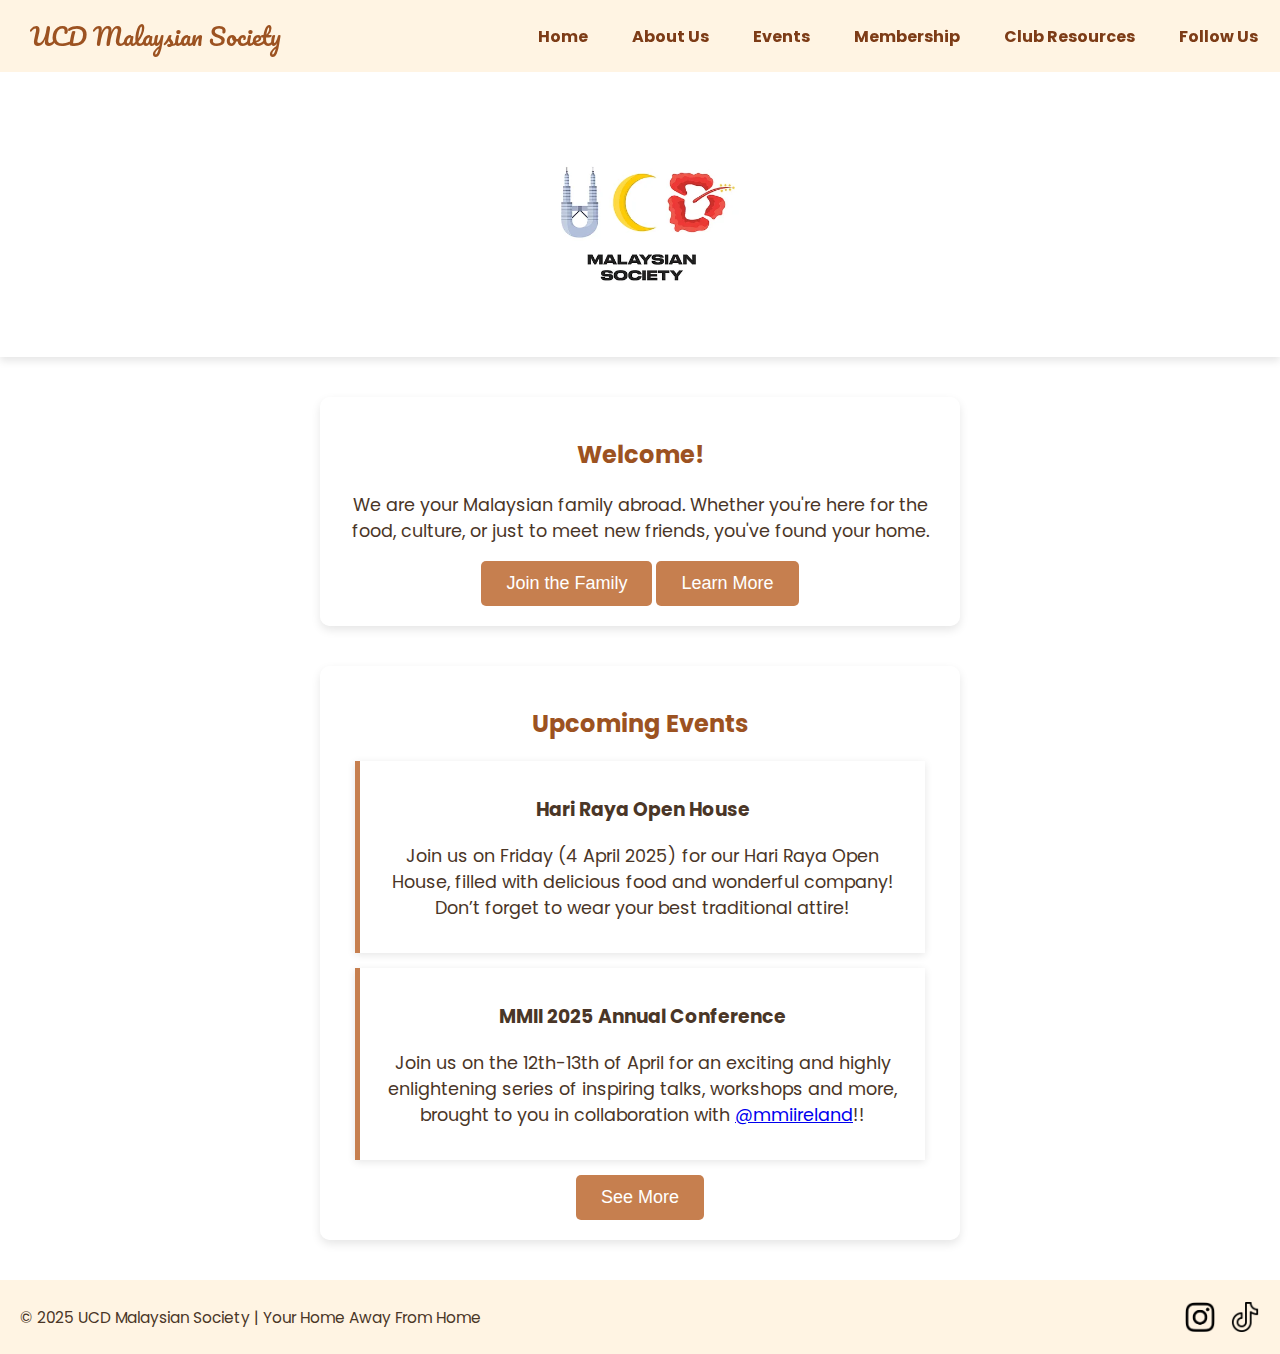
<file: index.html>
<!DOCTYPE html>
<html lang="en">
<head>
    <meta charset="UTF-8">
    <meta name="viewport" content="width=device-width, initial-scale=1.0">
    <title>UCD Malaysian Society - Your Home Away From Home</title>
    <link rel="stylesheet" href="css/styles.css">
</head>
<body>
    <header>
        <img src="static/ucdmslogo.webp" alt="UCD Logo" width="220" height="220">
    </header>

    <nav>
        <div class="logo">UCD Malaysian Society</div>
        <input type="checkbox" id="menu-toggle" class="menu-checkbox">
        <label for="menu-toggle" class="menu-icon">☰</label>      
        <ul class="nav-links">
          <li><a href="index.html">Home</a></li>
          <li><a href="templates/about.html">About Us</a></li>
          <li><a href="templates/events.html">Events</a></li>
          <li><a href="templates/membership.html">Membership</a></li>
          <li><a href="templates/resources.html">Club Resources</a></li>
          <li><a href="templates/contact.html">Follow Us</a></li>
        </ul>
      </nav>
  
    <section class="content">
        <h2>Welcome!</h2>
        <p>We are your Malaysian family abroad. Whether you're here for the food, culture, or just to meet new friends, you've found your home.</p>
        <a href="templates/membership.html"><button class="join-button">Join the Family</button></a>
        <a href="templates/about.html"><button class="join-button">Learn More</button></a>
    </section>

    <section class="events">
        <h2>Upcoming Events</h2>
        <div class="event-card">
            <h3>Hari Raya Open House</h3>
            <p>Join us on Friday (4 April 2025) for our Hari Raya Open House, filled with delicious food and wonderful company! Don’t forget to wear your best traditional attire!</p>
        </div>
        <div class="event-card">
            <h3>MMII 2025 Annual Conference</h3>
            <p>Join us on the 12th-13th of April for an exciting and highly enlightening series of inspiring talks, workshops and more, brought to you in collaboration with <a href="https://www.instagram.com/mmiireland/" target="_blank">@mmiireland</a>!!</p>
        </div>
        <a href="templates/events.html"><button class="join-button">See More</button></a>
    </section>

    <footer>
        <p>&copy; 2025 UCD Malaysian Society | Your Home Away From Home</p>
        <div class="social-icons">
            <a href="https://www.instagram.com/ucdmsoc/" target="_blank" class="icon instagram"></a>
            <a href="https://www.tiktok.com/@ucdmsoc?is_from_webapp=1&sender_device=pc" target="_blank" class="icon tiktok"></a>
        </div>
    </footer>
</body>
</html>
</file>
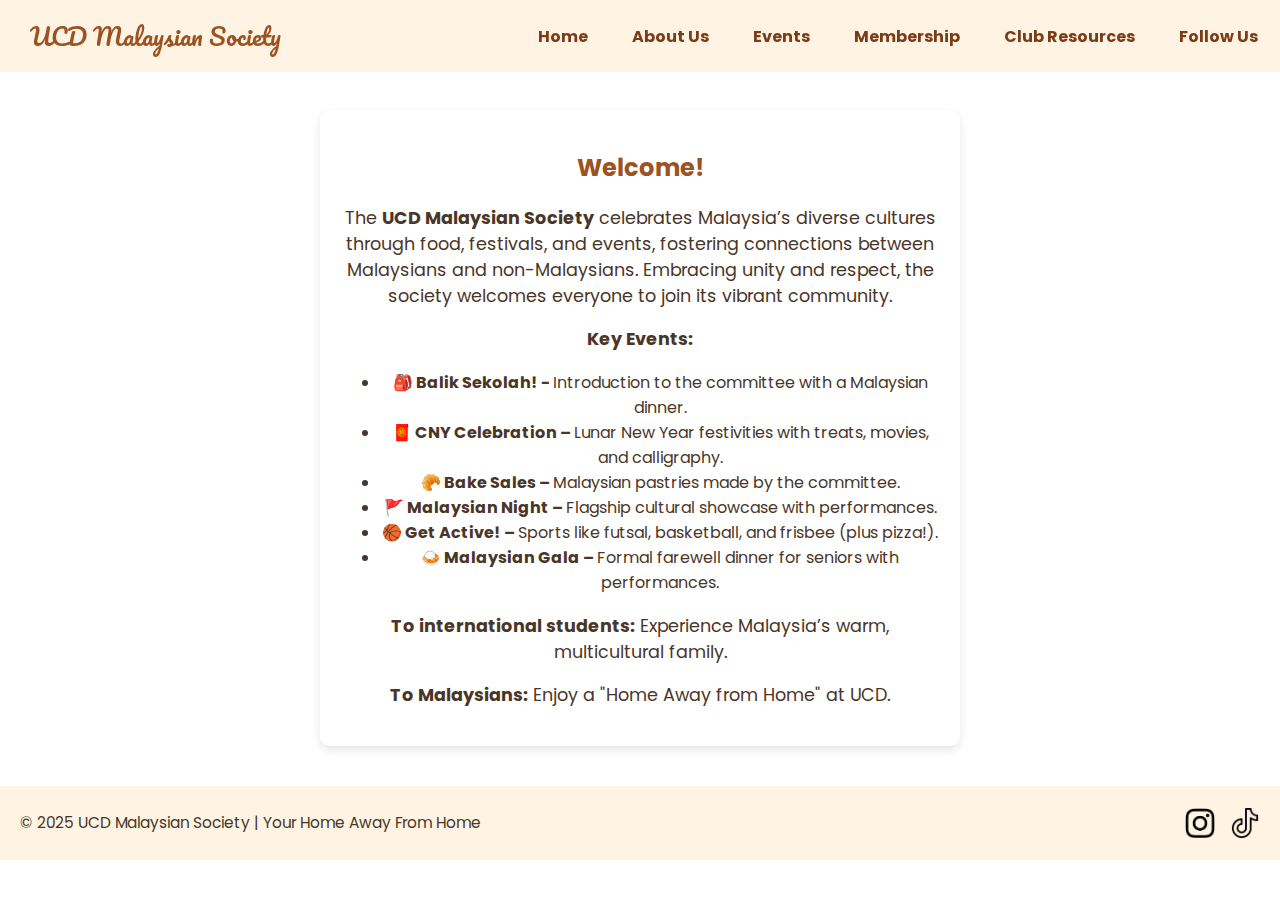
<file: templates/about.html>
<!DOCTYPE html>
<html lang="en">
<head>
    <meta charset="UTF-8">
    <meta name="viewport" content="width=device-width, initial-scale=1.0">
    <title>UCD Malaysian Society Information</title>
    <link rel="stylesheet" href="../css/styles.css">
</head>
<body>
    <nav>
        <div class="logo">UCD Malaysian Society</div>
        <input type="checkbox" id="menu-toggle" class="menu-checkbox">
        <label for="menu-toggle" class="menu-icon">☰</label>      
        <ul class="nav-links">
          <li><a href="../index.html">Home</a></li>
          <li><a href="about.html">About Us</a></li>
          <li><a href="events.html">Events</a></li>
          <li><a href="membership.html">Membership</a></li>
          <li><a href="resources.html">Club Resources</a></li>
          <li><a href="contact.html">Follow Us</a></li>
        </ul>
    </nav>
  

    <section class="content">
        <h2>Welcome!</h2>
        <p>The <b>UCD Malaysian Society</b> celebrates Malaysia’s diverse cultures through food, festivals, and events, fostering connections between Malaysians and non-Malaysians. Embracing unity and respect, the society welcomes everyone to join its vibrant community.</p>
        <p><b>Key Events:</b></p>
        <ul class="about-list">
            <li><b>🎒 Balik Sekolah! - </b>Introduction to the committee with a Malaysian dinner.</li>
            <li><b>🧧 CNY Celebration – </b>Lunar New Year festivities with treats, movies, and calligraphy.</li>
            <li><b>🥐 Bake Sales – </b>Malaysian pastries made by the committee.</li>
            <li><b>🚩 Malaysian Night – </b>Flagship cultural showcase with performances.</li>
            <li><b>🏀 Get Active! – </b>Sports like futsal, basketball, and frisbee (plus pizza!).</li>
            <li><b>🍛 Malaysian Gala – </b>Formal farewell dinner for seniors with performances.</li>
        </ul>
        <p><b>To international students:</b> Experience Malaysia’s warm, multicultural family.</p>
        <p><b>To Malaysians:</b> Enjoy a "Home Away from Home" at UCD.</p>          
    </section>

    <footer>
        <p>&copy; 2025 UCD Malaysian Society | Your Home Away From Home</p>
        <div class="social-icons">
            <a href="https://www.instagram.com/ucdmsoc/" target="_blank" class="icon instagram"></a>
            <a href="https://www.tiktok.com/@ucdmsoc?is_from_webapp=1&sender_device=pc" target="_blank" class="icon tiktok"></a>
        </div>
    </footer>
</body>
</html>
</file>
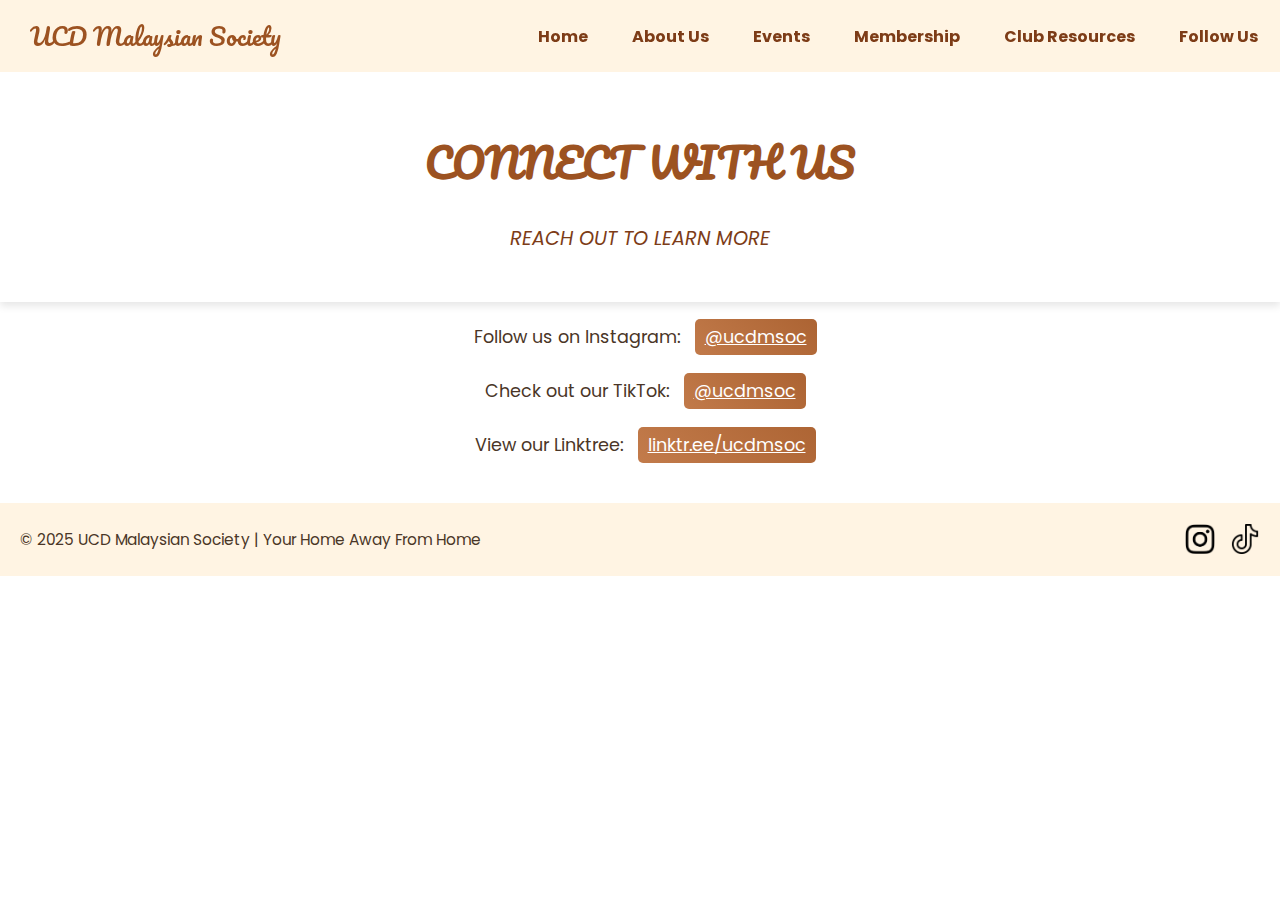
<file: templates/contact.html>
<!DOCTYPE html>
<html lang="en">
<head>
    <meta charset="UTF-8">
    <meta name="viewport" content="width=device-width, initial-scale=1.0">
    <title>UCD Malaysian Society Information</title>
    <link rel="stylesheet" href="../css/styles.css">
</head>
<body>

    <header>
        <h1>Connect With Us</h1>
        <p class="slogan">Reach out to learn more</p>
    </header>

    <nav>
        <div class="logo">UCD Malaysian Society</div>
        <input type="checkbox" id="menu-toggle" class="menu-checkbox">
        <label for="menu-toggle" class="menu-icon">☰</label>      
        <ul class="nav-links">
          <li><a href="../index.html">Home</a></li>
          <li><a href="about.html">About Us</a></li>
          <li><a href="events.html">Events</a></li>
          <li><a href="membership.html">Membership</a></li>
          <li><a href="resources.html">Club Resources</a></li>
          <li><a href="contact.html">Follow Us</a></li>
        </ul>
    </nav>
  

    <div class="contact-links">
        <p>Follow us on Instagram: 
            <a href="https://www.instagram.com/ucdmsoc/" target="_blank" class="hover-img insta" style="--trail-distance: 130px;">
                @ucdmsoc
            </a>
        </p>

        <p>Check out our TikTok: 
            <a href="https://www.tiktok.com/@ucdmsoc?is_from_webapp=1&sender_device=pc" target="_blank" class="hover-img tiktoks" style="--trail-distance: 130px;">
                @ucdmsoc
            </a>
        </p>

        <p>View our Linktree: 
            <a href="https://linktr.ee/ucdmsoc" target="_blank" class="hover-img linktree" style="--trail-distance: 190px;">
                linktr.ee/ucdmsoc
            </a>
        </p>
    </div>

    <footer>
        <p>&copy; 2025 UCD Malaysian Society | Your Home Away From Home</p>
        <div class="social-icons">
            <a href="https://www.instagram.com/ucdmsoc/" target="_blank" class="icon instagram"></a>
            <a href="https://www.tiktok.com/@ucdmsoc?is_from_webapp=1&sender_device=pc" target="_blank" class="icon tiktok"></a>
        </div>
    </footer>
</body>
</html>
</file>
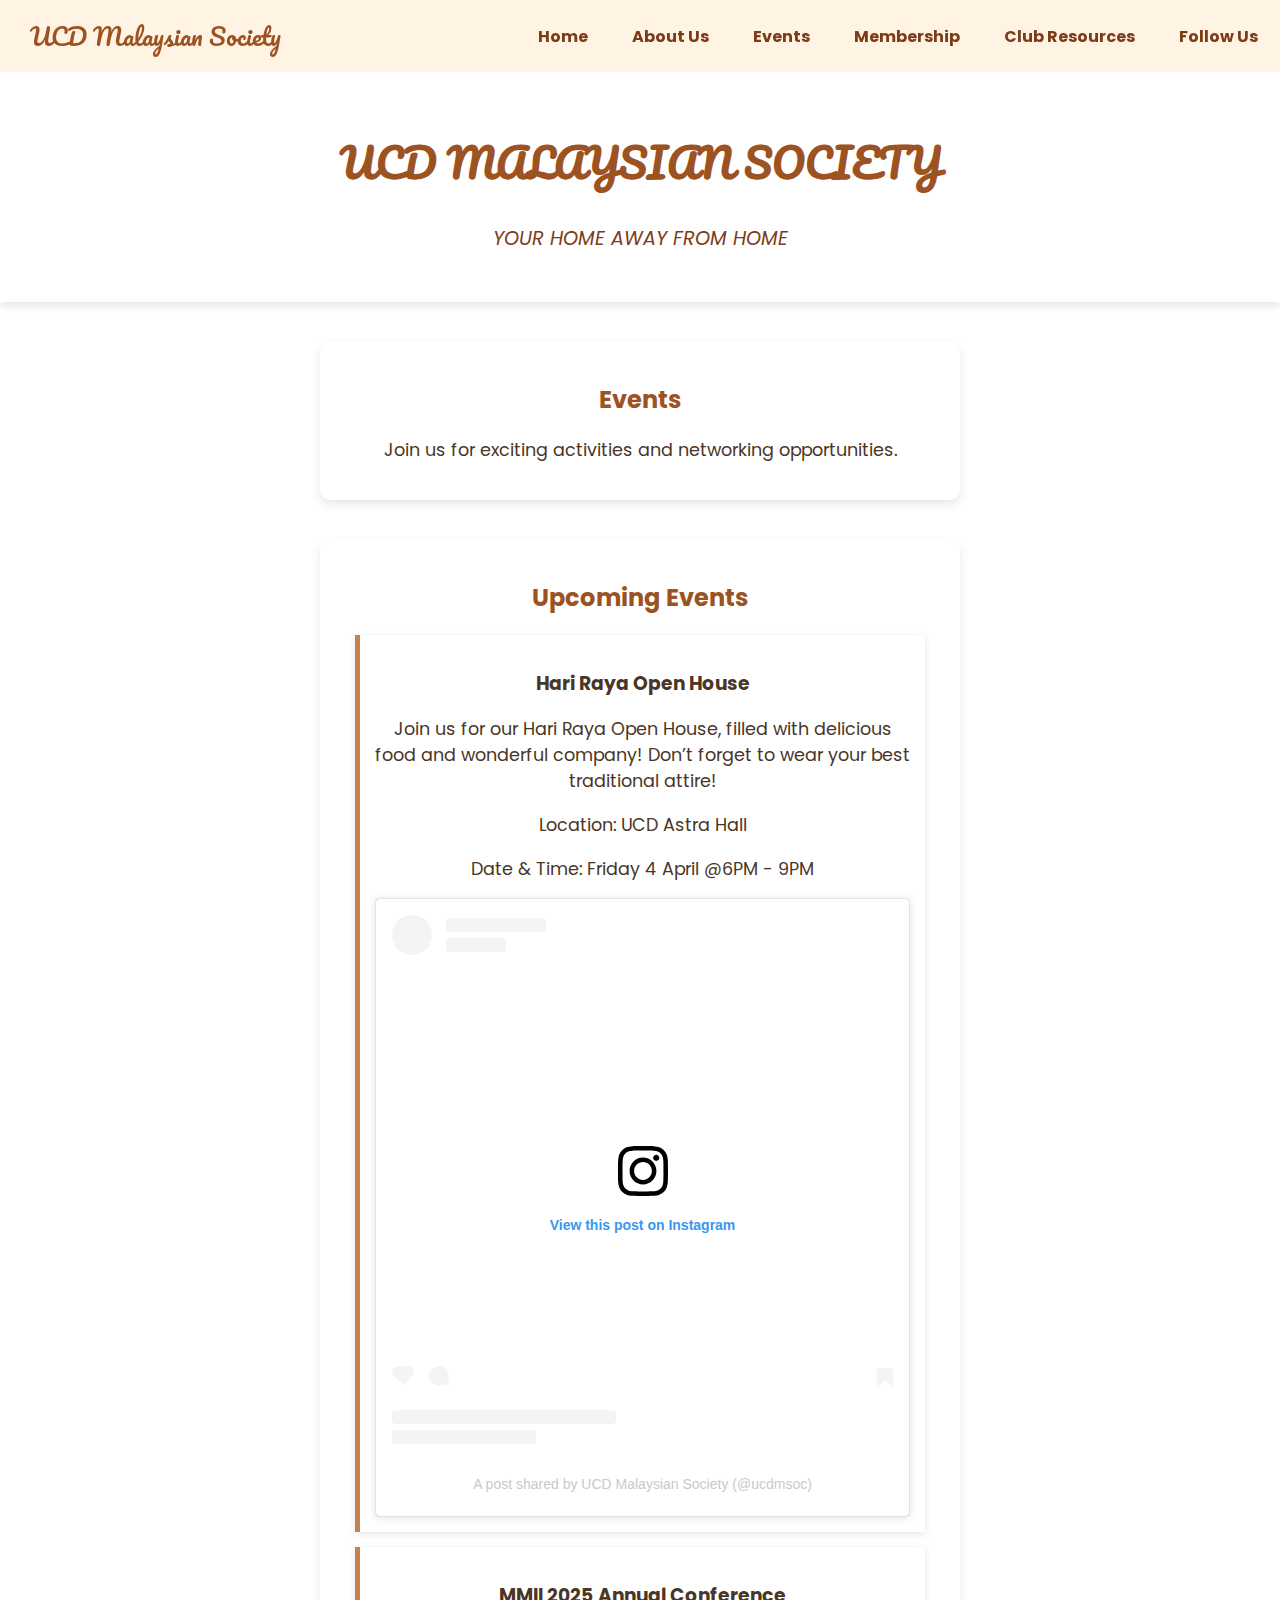
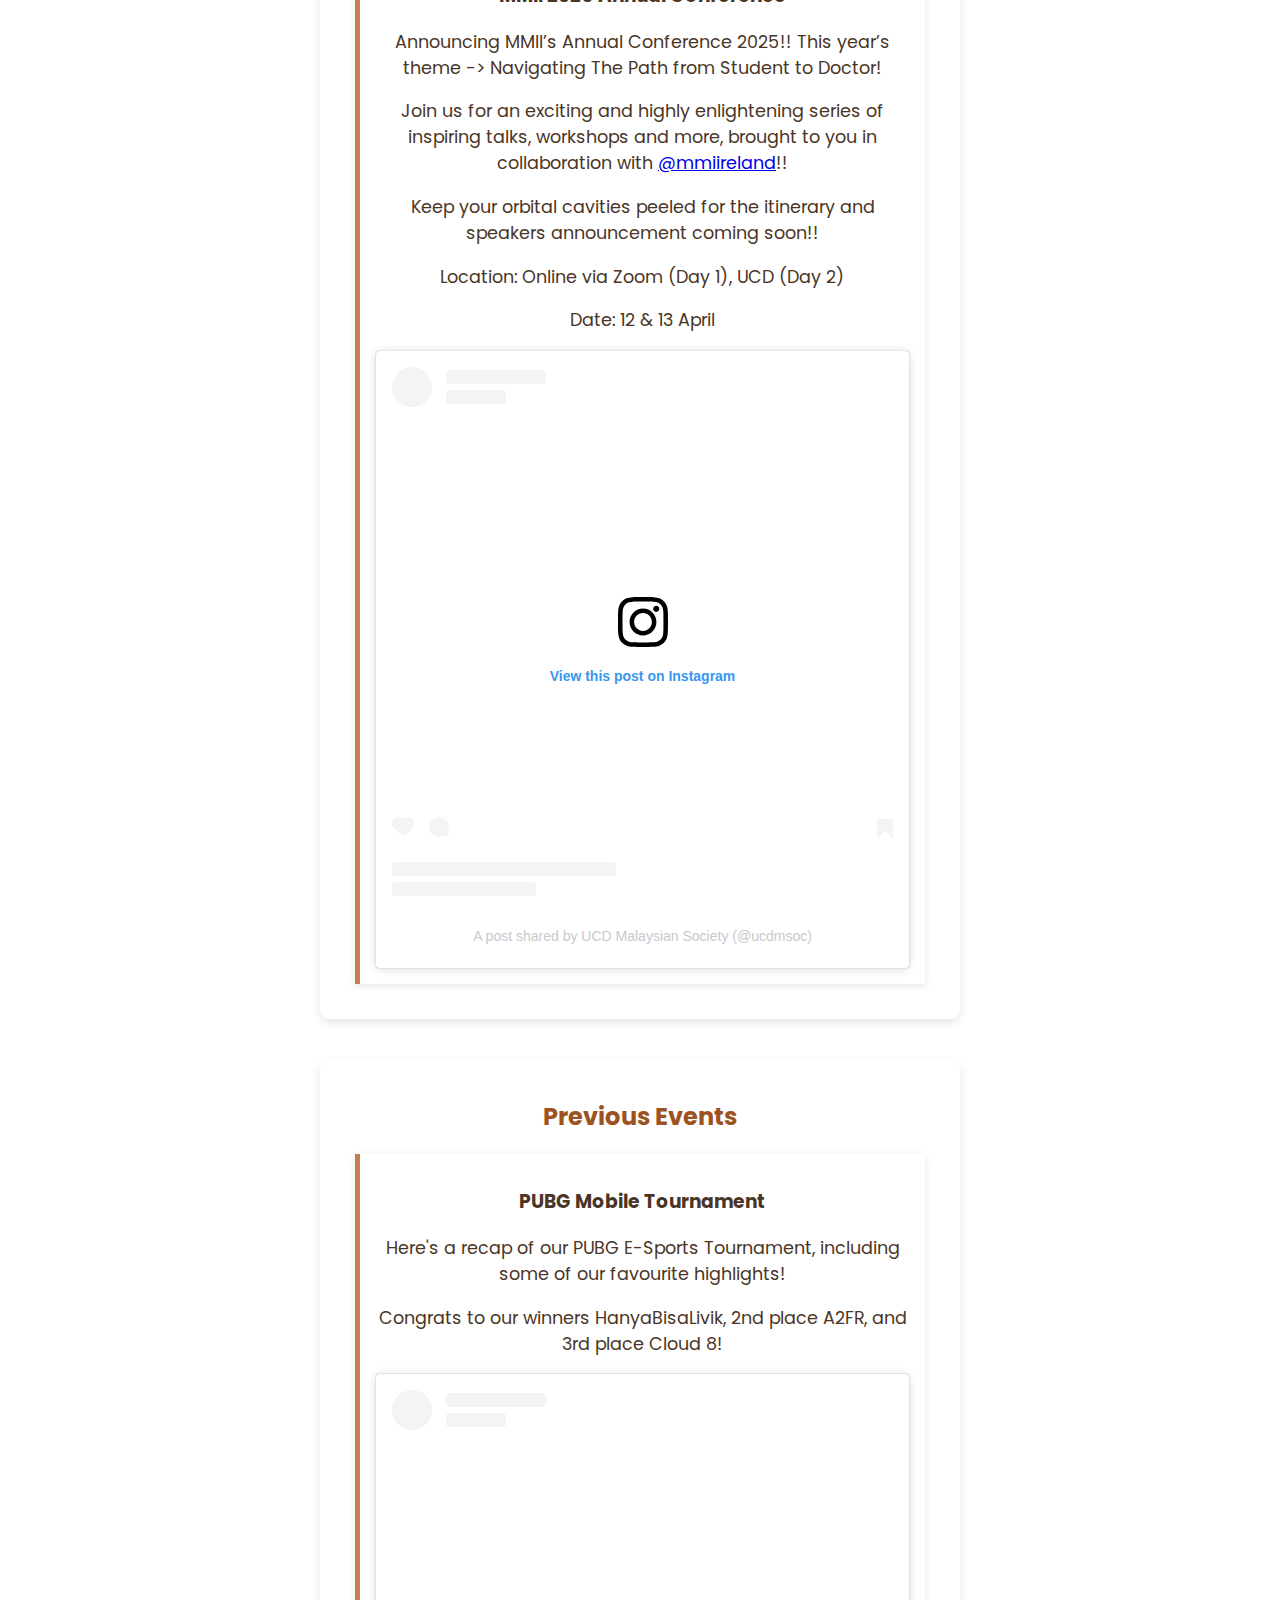
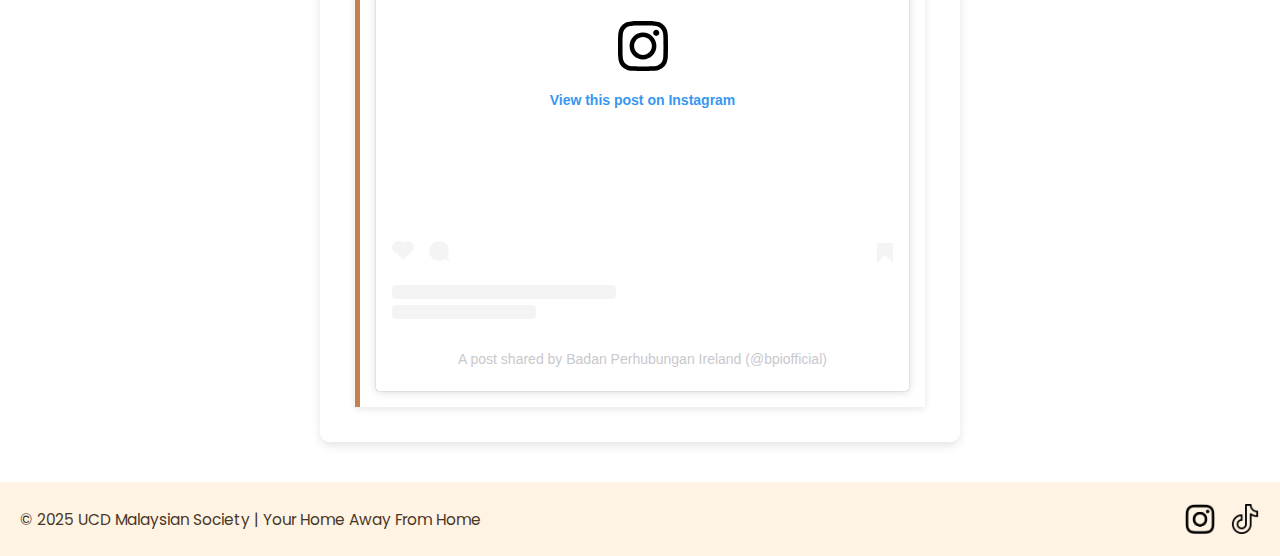
<file: templates/events.html>
<!DOCTYPE html>
<html lang="en">
<head>
    <meta charset="UTF-8">
    <meta name="viewport" content="width=device-width, initial-scale=1.0">
    <title>UCD Malaysian Society Events</title>
    <link rel="stylesheet" href="../css/styles.css">
</head>
<body>
    <header>
        <h1>UCD Malaysian Society</h1>
        <p class="slogan">Your Home Away From Home</p>
    </header>

    <nav>
        <div class="logo">UCD Malaysian Society</div>
        <input type="checkbox" id="menu-toggle" class="menu-checkbox">
        <label for="menu-toggle" class="menu-icon">☰</label>      
        <ul class="nav-links">
          <li><a href="../index.html">Home</a></li>
          <li><a href="about.html">About Us</a></li>
          <li><a href="events.html">Events</a></li>
          <li><a href="membership.html">Membership</a></li>
          <li><a href="resources.html">Club Resources</a></li>
          <li><a href="contact.html">Follow Us</a></li>
        </ul>
    </nav>
  

    <section class="content">
        <h2>Events</h2>
        <p>Join us for exciting activities and networking opportunities.</p>
    </section>

    <section class="events">
        <h2>Upcoming Events</h2>
        <div class="event-card">
            <h3>Hari Raya Open House</h3>
            <p>Join us for our Hari Raya Open House, filled with delicious food and wonderful company! Don’t forget to wear your best traditional attire!</p>
            <p>Location: UCD Astra Hall</p>
            <p>Date & Time: Friday 4 April @6PM - 9PM</p>
            <blockquote class="instagram-media" data-instgrm-permalink="https://www.instagram.com/p/DHv71ATtiIB/?utm_source=ig_embed&amp;utm_campaign=loading" data-instgrm-version="14" style=" background:#FFF; border:0; border-radius:3px; box-shadow:0 0 1px 0 rgba(0,0,0,0.5),0 1px 10px 0 rgba(0,0,0,0.15); margin: 1px; max-width:540px; min-width:326px; padding:0; width:99.375%; width:-webkit-calc(100% - 2px); width:calc(100% - 2px);"><div style="padding:16px;"> <a href="https://www.instagram.com/p/DHv71ATtiIB/?utm_source=ig_embed&amp;utm_campaign=loading" style=" background:#FFFFFF; line-height:0; padding:0 0; text-align:center; text-decoration:none; width:100%;" target="_blank"> <div style=" display: flex; flex-direction: row; align-items: center;"> <div style="background-color: #F4F4F4; border-radius: 50%; flex-grow: 0; height: 40px; margin-right: 14px; width: 40px;"></div> <div style="display: flex; flex-direction: column; flex-grow: 1; justify-content: center;"> <div style=" background-color: #F4F4F4; border-radius: 4px; flex-grow: 0; height: 14px; margin-bottom: 6px; width: 100px;"></div> <div style=" background-color: #F4F4F4; border-radius: 4px; flex-grow: 0; height: 14px; width: 60px;"></div></div></div><div style="padding: 19% 0;"></div> <div style="display:block; height:50px; margin:0 auto 12px; width:50px;"><svg width="50px" height="50px" viewBox="0 0 60 60" version="1.1" xmlns="https://www.w3.org/2000/svg" xmlns:xlink="https://www.w3.org/1999/xlink"><g stroke="none" stroke-width="1" fill="none" fill-rule="evenodd"><g transform="translate(-511.000000, -20.000000)" fill="#000000"><g><path d="M556.869,30.41 C554.814,30.41 553.148,32.076 553.148,34.131 C553.148,36.186 554.814,37.852 556.869,37.852 C558.924,37.852 560.59,36.186 560.59,34.131 C560.59,32.076 558.924,30.41 556.869,30.41 M541,60.657 C535.114,60.657 530.342,55.887 530.342,50 C530.342,44.114 535.114,39.342 541,39.342 C546.887,39.342 551.658,44.114 551.658,50 C551.658,55.887 546.887,60.657 541,60.657 M541,33.886 C532.1,33.886 524.886,41.1 524.886,50 C524.886,58.899 532.1,66.113 541,66.113 C549.9,66.113 557.115,58.899 557.115,50 C557.115,41.1 549.9,33.886 541,33.886 M565.378,62.101 C565.244,65.022 564.756,66.606 564.346,67.663 C563.803,69.06 563.154,70.057 562.106,71.106 C561.058,72.155 560.06,72.803 558.662,73.347 C557.607,73.757 556.021,74.244 553.102,74.378 C549.944,74.521 548.997,74.552 541,74.552 C533.003,74.552 532.056,74.521 528.898,74.378 C525.979,74.244 524.393,73.757 523.338,73.347 C521.94,72.803 520.942,72.155 519.894,71.106 C518.846,70.057 518.197,69.06 517.654,67.663 C517.244,66.606 516.755,65.022 516.623,62.101 C516.479,58.943 516.448,57.996 516.448,50 C516.448,42.003 516.479,41.056 516.623,37.899 C516.755,34.978 517.244,33.391 517.654,32.338 C518.197,30.938 518.846,29.942 519.894,28.894 C520.942,27.846 521.94,27.196 523.338,26.654 C524.393,26.244 525.979,25.756 528.898,25.623 C532.057,25.479 533.004,25.448 541,25.448 C548.997,25.448 549.943,25.479 553.102,25.623 C556.021,25.756 557.607,26.244 558.662,26.654 C560.06,27.196 561.058,27.846 562.106,28.894 C563.154,29.942 563.803,30.938 564.346,32.338 C564.756,33.391 565.244,34.978 565.378,37.899 C565.522,41.056 565.552,42.003 565.552,50 C565.552,57.996 565.522,58.943 565.378,62.101 M570.82,37.631 C570.674,34.438 570.167,32.258 569.425,30.349 C568.659,28.377 567.633,26.702 565.965,25.035 C564.297,23.368 562.623,22.342 560.652,21.575 C558.743,20.834 556.562,20.326 553.369,20.18 C550.169,20.033 549.148,20 541,20 C532.853,20 531.831,20.033 528.631,20.18 C525.438,20.326 523.257,20.834 521.349,21.575 C519.376,22.342 517.703,23.368 516.035,25.035 C514.368,26.702 513.342,28.377 512.574,30.349 C511.834,32.258 511.326,34.438 511.181,37.631 C511.035,40.831 511,41.851 511,50 C511,58.147 511.035,59.17 511.181,62.369 C511.326,65.562 511.834,67.743 512.574,69.651 C513.342,71.625 514.368,73.296 516.035,74.965 C517.703,76.634 519.376,77.658 521.349,78.425 C523.257,79.167 525.438,79.673 528.631,79.82 C531.831,79.965 532.853,80.001 541,80.001 C549.148,80.001 550.169,79.965 553.369,79.82 C556.562,79.673 558.743,79.167 560.652,78.425 C562.623,77.658 564.297,76.634 565.965,74.965 C567.633,73.296 568.659,71.625 569.425,69.651 C570.167,67.743 570.674,65.562 570.82,62.369 C570.966,59.17 571,58.147 571,50 C571,41.851 570.966,40.831 570.82,37.631"></path></g></g></g></svg></div><div style="padding-top: 8px;"> <div style=" color:#3897f0; font-family:Arial,sans-serif; font-size:14px; font-style:normal; font-weight:550; line-height:18px;">View this post on Instagram</div></div><div style="padding: 12.5% 0;"></div> <div style="display: flex; flex-direction: row; margin-bottom: 14px; align-items: center;"><div> <div style="background-color: #F4F4F4; border-radius: 50%; height: 12.5px; width: 12.5px; transform: translateX(0px) translateY(7px);"></div> <div style="background-color: #F4F4F4; height: 12.5px; transform: rotate(-45deg) translateX(3px) translateY(1px); width: 12.5px; flex-grow: 0; margin-right: 14px; margin-left: 2px;"></div> <div style="background-color: #F4F4F4; border-radius: 50%; height: 12.5px; width: 12.5px; transform: translateX(9px) translateY(-18px);"></div></div><div style="margin-left: 8px;"> <div style=" background-color: #F4F4F4; border-radius: 50%; flex-grow: 0; height: 20px; width: 20px;"></div> <div style=" width: 0; height: 0; border-top: 2px solid transparent; border-left: 6px solid #f4f4f4; border-bottom: 2px solid transparent; transform: translateX(16px) translateY(-4px) rotate(30deg)"></div></div><div style="margin-left: auto;"> <div style=" width: 0px; border-top: 8px solid #F4F4F4; border-right: 8px solid transparent; transform: translateY(16px);"></div> <div style=" background-color: #F4F4F4; flex-grow: 0; height: 12px; width: 16px; transform: translateY(-4px);"></div> <div style=" width: 0; height: 0; border-top: 8px solid #F4F4F4; border-left: 8px solid transparent; transform: translateY(-4px) translateX(8px);"></div></div></div> <div style="display: flex; flex-direction: column; flex-grow: 1; justify-content: center; margin-bottom: 24px;"> <div style=" background-color: #F4F4F4; border-radius: 4px; flex-grow: 0; height: 14px; margin-bottom: 6px; width: 224px;"></div> <div style=" background-color: #F4F4F4; border-radius: 4px; flex-grow: 0; height: 14px; width: 144px;"></div></div></a><p style=" color:#c9c8cd; font-family:Arial,sans-serif; font-size:14px; line-height:17px; margin-bottom:0; margin-top:8px; overflow:hidden; padding:8px 0 7px; text-align:center; text-overflow:ellipsis; white-space:nowrap;"><a href="https://www.instagram.com/p/DHv71ATtiIB/?utm_source=ig_embed&amp;utm_campaign=loading" style=" color:#c9c8cd; font-family:Arial,sans-serif; font-size:14px; font-style:normal; font-weight:normal; line-height:17px; text-decoration:none;" target="_blank">A post shared by UCD Malaysian Society (@ucdmsoc)</a></p></div></blockquote>
<script async src="//www.instagram.com/embed.js"></script>
        </div>
        <div class="event-card">
            <h3>MMII 2025 Annual Conference</h3>
            <p>Announcing MMIl’s Annual Conference 2025!! This year’s theme -> Navigating The Path from Student to Doctor!</p>
            <p>Join us for an exciting and highly enlightening series of inspiring talks, workshops and more, brought to you in collaboration with <a href="https://www.instagram.com/mmiireland/" target="_blank">@mmiireland</a>!!</p>
            <p>Keep your orbital cavities peeled for the itinerary and speakers announcement coming soon!!</p>
            <p>Location: Online via Zoom (Day 1), UCD (Day 2)</p>
            <p>Date: 12 & 13 April</p>
            <blockquote class="instagram-media" data-instgrm-permalink="https://www.instagram.com/p/DH4LbNss6bL/?utm_source=ig_embed&amp;utm_campaign=loading" data-instgrm-version="14" style=" background:#FFF; border:0; border-radius:3px; box-shadow:0 0 1px 0 rgba(0,0,0,0.5),0 1px 10px 0 rgba(0,0,0,0.15); margin: 1px; max-width:540px; min-width:326px; padding:0; width:99.375%; width:-webkit-calc(100% - 2px); width:calc(100% - 2px);"><div style="padding:16px;"> <a href="https://www.instagram.com/p/DH4LbNss6bL/?utm_source=ig_embed&amp;utm_campaign=loading" style=" background:#FFFFFF; line-height:0; padding:0 0; text-align:center; text-decoration:none; width:100%;" target="_blank"> <div style=" display: flex; flex-direction: row; align-items: center;"> <div style="background-color: #F4F4F4; border-radius: 50%; flex-grow: 0; height: 40px; margin-right: 14px; width: 40px;"></div> <div style="display: flex; flex-direction: column; flex-grow: 1; justify-content: center;"> <div style=" background-color: #F4F4F4; border-radius: 4px; flex-grow: 0; height: 14px; margin-bottom: 6px; width: 100px;"></div> <div style=" background-color: #F4F4F4; border-radius: 4px; flex-grow: 0; height: 14px; width: 60px;"></div></div></div><div style="padding: 19% 0;"></div> <div style="display:block; height:50px; margin:0 auto 12px; width:50px;"><svg width="50px" height="50px" viewBox="0 0 60 60" version="1.1" xmlns="https://www.w3.org/2000/svg" xmlns:xlink="https://www.w3.org/1999/xlink"><g stroke="none" stroke-width="1" fill="none" fill-rule="evenodd"><g transform="translate(-511.000000, -20.000000)" fill="#000000"><g><path d="M556.869,30.41 C554.814,30.41 553.148,32.076 553.148,34.131 C553.148,36.186 554.814,37.852 556.869,37.852 C558.924,37.852 560.59,36.186 560.59,34.131 C560.59,32.076 558.924,30.41 556.869,30.41 M541,60.657 C535.114,60.657 530.342,55.887 530.342,50 C530.342,44.114 535.114,39.342 541,39.342 C546.887,39.342 551.658,44.114 551.658,50 C551.658,55.887 546.887,60.657 541,60.657 M541,33.886 C532.1,33.886 524.886,41.1 524.886,50 C524.886,58.899 532.1,66.113 541,66.113 C549.9,66.113 557.115,58.899 557.115,50 C557.115,41.1 549.9,33.886 541,33.886 M565.378,62.101 C565.244,65.022 564.756,66.606 564.346,67.663 C563.803,69.06 563.154,70.057 562.106,71.106 C561.058,72.155 560.06,72.803 558.662,73.347 C557.607,73.757 556.021,74.244 553.102,74.378 C549.944,74.521 548.997,74.552 541,74.552 C533.003,74.552 532.056,74.521 528.898,74.378 C525.979,74.244 524.393,73.757 523.338,73.347 C521.94,72.803 520.942,72.155 519.894,71.106 C518.846,70.057 518.197,69.06 517.654,67.663 C517.244,66.606 516.755,65.022 516.623,62.101 C516.479,58.943 516.448,57.996 516.448,50 C516.448,42.003 516.479,41.056 516.623,37.899 C516.755,34.978 517.244,33.391 517.654,32.338 C518.197,30.938 518.846,29.942 519.894,28.894 C520.942,27.846 521.94,27.196 523.338,26.654 C524.393,26.244 525.979,25.756 528.898,25.623 C532.057,25.479 533.004,25.448 541,25.448 C548.997,25.448 549.943,25.479 553.102,25.623 C556.021,25.756 557.607,26.244 558.662,26.654 C560.06,27.196 561.058,27.846 562.106,28.894 C563.154,29.942 563.803,30.938 564.346,32.338 C564.756,33.391 565.244,34.978 565.378,37.899 C565.522,41.056 565.552,42.003 565.552,50 C565.552,57.996 565.522,58.943 565.378,62.101 M570.82,37.631 C570.674,34.438 570.167,32.258 569.425,30.349 C568.659,28.377 567.633,26.702 565.965,25.035 C564.297,23.368 562.623,22.342 560.652,21.575 C558.743,20.834 556.562,20.326 553.369,20.18 C550.169,20.033 549.148,20 541,20 C532.853,20 531.831,20.033 528.631,20.18 C525.438,20.326 523.257,20.834 521.349,21.575 C519.376,22.342 517.703,23.368 516.035,25.035 C514.368,26.702 513.342,28.377 512.574,30.349 C511.834,32.258 511.326,34.438 511.181,37.631 C511.035,40.831 511,41.851 511,50 C511,58.147 511.035,59.17 511.181,62.369 C511.326,65.562 511.834,67.743 512.574,69.651 C513.342,71.625 514.368,73.296 516.035,74.965 C517.703,76.634 519.376,77.658 521.349,78.425 C523.257,79.167 525.438,79.673 528.631,79.82 C531.831,79.965 532.853,80.001 541,80.001 C549.148,80.001 550.169,79.965 553.369,79.82 C556.562,79.673 558.743,79.167 560.652,78.425 C562.623,77.658 564.297,76.634 565.965,74.965 C567.633,73.296 568.659,71.625 569.425,69.651 C570.167,67.743 570.674,65.562 570.82,62.369 C570.966,59.17 571,58.147 571,50 C571,41.851 570.966,40.831 570.82,37.631"></path></g></g></g></svg></div><div style="padding-top: 8px;"> <div style=" color:#3897f0; font-family:Arial,sans-serif; font-size:14px; font-style:normal; font-weight:550; line-height:18px;">View this post on Instagram</div></div><div style="padding: 12.5% 0;"></div> <div style="display: flex; flex-direction: row; margin-bottom: 14px; align-items: center;"><div> <div style="background-color: #F4F4F4; border-radius: 50%; height: 12.5px; width: 12.5px; transform: translateX(0px) translateY(7px);"></div> <div style="background-color: #F4F4F4; height: 12.5px; transform: rotate(-45deg) translateX(3px) translateY(1px); width: 12.5px; flex-grow: 0; margin-right: 14px; margin-left: 2px;"></div> <div style="background-color: #F4F4F4; border-radius: 50%; height: 12.5px; width: 12.5px; transform: translateX(9px) translateY(-18px);"></div></div><div style="margin-left: 8px;"> <div style=" background-color: #F4F4F4; border-radius: 50%; flex-grow: 0; height: 20px; width: 20px;"></div> <div style=" width: 0; height: 0; border-top: 2px solid transparent; border-left: 6px solid #f4f4f4; border-bottom: 2px solid transparent; transform: translateX(16px) translateY(-4px) rotate(30deg)"></div></div><div style="margin-left: auto;"> <div style=" width: 0px; border-top: 8px solid #F4F4F4; border-right: 8px solid transparent; transform: translateY(16px);"></div> <div style=" background-color: #F4F4F4; flex-grow: 0; height: 12px; width: 16px; transform: translateY(-4px);"></div> <div style=" width: 0; height: 0; border-top: 8px solid #F4F4F4; border-left: 8px solid transparent; transform: translateY(-4px) translateX(8px);"></div></div></div> <div style="display: flex; flex-direction: column; flex-grow: 1; justify-content: center; margin-bottom: 24px;"> <div style=" background-color: #F4F4F4; border-radius: 4px; flex-grow: 0; height: 14px; margin-bottom: 6px; width: 224px;"></div> <div style=" background-color: #F4F4F4; border-radius: 4px; flex-grow: 0; height: 14px; width: 144px;"></div></div></a><p style=" color:#c9c8cd; font-family:Arial,sans-serif; font-size:14px; line-height:17px; margin-bottom:0; margin-top:8px; overflow:hidden; padding:8px 0 7px; text-align:center; text-overflow:ellipsis; white-space:nowrap;"><a href="https://www.instagram.com/p/DH4LbNss6bL/?utm_source=ig_embed&amp;utm_campaign=loading" style=" color:#c9c8cd; font-family:Arial,sans-serif; font-size:14px; font-style:normal; font-weight:normal; line-height:17px; text-decoration:none;" target="_blank">A post shared by UCD Malaysian Society (@ucdmsoc)</a></p></div></blockquote>
<script async src="//www.instagram.com/embed.js"></script>
        </div>
    </section>

    <section class="events">
        <h2>Previous Events</h2>
        <div class="event-card">
            <h3>PUBG Mobile Tournament</h3>
            <p>Here's a recap of our PUBG E-Sports Tournament, including some of our favourite highlights!</p>
            <p>Congrats to our winners HanyaBisaLivik, 2nd place A2FR, and 3rd place Cloud 8!</p>
            <blockquote class="instagram-media" data-instgrm-permalink="https://www.instagram.com/reel/DHGCUqnIKdJ/?utm_source=ig_embed&amp;utm_campaign=loading" data-instgrm-version="14" style=" background:#FFF; border:0; border-radius:3px; box-shadow:0 0 1px 0 rgba(0,0,0,0.5),0 1px 10px 0 rgba(0,0,0,0.15); margin: 1px; max-width:540px; min-width:326px; padding:0; width:99.375%; width:-webkit-calc(100% - 2px); width:calc(100% - 2px);"><div style="padding:16px;"> <a href="https://www.instagram.com/reel/DHGCUqnIKdJ/?utm_source=ig_embed&amp;utm_campaign=loading" style=" background:#FFFFFF; line-height:0; padding:0 0; text-align:center; text-decoration:none; width:100%;" target="_blank"> <div style=" display: flex; flex-direction: row; align-items: center;"> <div style="background-color: #F4F4F4; border-radius: 50%; flex-grow: 0; height: 40px; margin-right: 14px; width: 40px;"></div> <div style="display: flex; flex-direction: column; flex-grow: 1; justify-content: center;"> <div style=" background-color: #F4F4F4; border-radius: 4px; flex-grow: 0; height: 14px; margin-bottom: 6px; width: 100px;"></div> <div style=" background-color: #F4F4F4; border-radius: 4px; flex-grow: 0; height: 14px; width: 60px;"></div></div></div><div style="padding: 19% 0;"></div> <div style="display:block; height:50px; margin:0 auto 12px; width:50px;"><svg width="50px" height="50px" viewBox="0 0 60 60" version="1.1" xmlns="https://www.w3.org/2000/svg" xmlns:xlink="https://www.w3.org/1999/xlink"><g stroke="none" stroke-width="1" fill="none" fill-rule="evenodd"><g transform="translate(-511.000000, -20.000000)" fill="#000000"><g><path d="M556.869,30.41 C554.814,30.41 553.148,32.076 553.148,34.131 C553.148,36.186 554.814,37.852 556.869,37.852 C558.924,37.852 560.59,36.186 560.59,34.131 C560.59,32.076 558.924,30.41 556.869,30.41 M541,60.657 C535.114,60.657 530.342,55.887 530.342,50 C530.342,44.114 535.114,39.342 541,39.342 C546.887,39.342 551.658,44.114 551.658,50 C551.658,55.887 546.887,60.657 541,60.657 M541,33.886 C532.1,33.886 524.886,41.1 524.886,50 C524.886,58.899 532.1,66.113 541,66.113 C549.9,66.113 557.115,58.899 557.115,50 C557.115,41.1 549.9,33.886 541,33.886 M565.378,62.101 C565.244,65.022 564.756,66.606 564.346,67.663 C563.803,69.06 563.154,70.057 562.106,71.106 C561.058,72.155 560.06,72.803 558.662,73.347 C557.607,73.757 556.021,74.244 553.102,74.378 C549.944,74.521 548.997,74.552 541,74.552 C533.003,74.552 532.056,74.521 528.898,74.378 C525.979,74.244 524.393,73.757 523.338,73.347 C521.94,72.803 520.942,72.155 519.894,71.106 C518.846,70.057 518.197,69.06 517.654,67.663 C517.244,66.606 516.755,65.022 516.623,62.101 C516.479,58.943 516.448,57.996 516.448,50 C516.448,42.003 516.479,41.056 516.623,37.899 C516.755,34.978 517.244,33.391 517.654,32.338 C518.197,30.938 518.846,29.942 519.894,28.894 C520.942,27.846 521.94,27.196 523.338,26.654 C524.393,26.244 525.979,25.756 528.898,25.623 C532.057,25.479 533.004,25.448 541,25.448 C548.997,25.448 549.943,25.479 553.102,25.623 C556.021,25.756 557.607,26.244 558.662,26.654 C560.06,27.196 561.058,27.846 562.106,28.894 C563.154,29.942 563.803,30.938 564.346,32.338 C564.756,33.391 565.244,34.978 565.378,37.899 C565.522,41.056 565.552,42.003 565.552,50 C565.552,57.996 565.522,58.943 565.378,62.101 M570.82,37.631 C570.674,34.438 570.167,32.258 569.425,30.349 C568.659,28.377 567.633,26.702 565.965,25.035 C564.297,23.368 562.623,22.342 560.652,21.575 C558.743,20.834 556.562,20.326 553.369,20.18 C550.169,20.033 549.148,20 541,20 C532.853,20 531.831,20.033 528.631,20.18 C525.438,20.326 523.257,20.834 521.349,21.575 C519.376,22.342 517.703,23.368 516.035,25.035 C514.368,26.702 513.342,28.377 512.574,30.349 C511.834,32.258 511.326,34.438 511.181,37.631 C511.035,40.831 511,41.851 511,50 C511,58.147 511.035,59.17 511.181,62.369 C511.326,65.562 511.834,67.743 512.574,69.651 C513.342,71.625 514.368,73.296 516.035,74.965 C517.703,76.634 519.376,77.658 521.349,78.425 C523.257,79.167 525.438,79.673 528.631,79.82 C531.831,79.965 532.853,80.001 541,80.001 C549.148,80.001 550.169,79.965 553.369,79.82 C556.562,79.673 558.743,79.167 560.652,78.425 C562.623,77.658 564.297,76.634 565.965,74.965 C567.633,73.296 568.659,71.625 569.425,69.651 C570.167,67.743 570.674,65.562 570.82,62.369 C570.966,59.17 571,58.147 571,50 C571,41.851 570.966,40.831 570.82,37.631"></path></g></g></g></svg></div><div style="padding-top: 8px;"> <div style=" color:#3897f0; font-family:Arial,sans-serif; font-size:14px; font-style:normal; font-weight:550; line-height:18px;">View this post on Instagram</div></div><div style="padding: 12.5% 0;"></div> <div style="display: flex; flex-direction: row; margin-bottom: 14px; align-items: center;"><div> <div style="background-color: #F4F4F4; border-radius: 50%; height: 12.5px; width: 12.5px; transform: translateX(0px) translateY(7px);"></div> <div style="background-color: #F4F4F4; height: 12.5px; transform: rotate(-45deg) translateX(3px) translateY(1px); width: 12.5px; flex-grow: 0; margin-right: 14px; margin-left: 2px;"></div> <div style="background-color: #F4F4F4; border-radius: 50%; height: 12.5px; width: 12.5px; transform: translateX(9px) translateY(-18px);"></div></div><div style="margin-left: 8px;"> <div style=" background-color: #F4F4F4; border-radius: 50%; flex-grow: 0; height: 20px; width: 20px;"></div> <div style=" width: 0; height: 0; border-top: 2px solid transparent; border-left: 6px solid #f4f4f4; border-bottom: 2px solid transparent; transform: translateX(16px) translateY(-4px) rotate(30deg)"></div></div><div style="margin-left: auto;"> <div style=" width: 0px; border-top: 8px solid #F4F4F4; border-right: 8px solid transparent; transform: translateY(16px);"></div> <div style=" background-color: #F4F4F4; flex-grow: 0; height: 12px; width: 16px; transform: translateY(-4px);"></div> <div style=" width: 0; height: 0; border-top: 8px solid #F4F4F4; border-left: 8px solid transparent; transform: translateY(-4px) translateX(8px);"></div></div></div> <div style="display: flex; flex-direction: column; flex-grow: 1; justify-content: center; margin-bottom: 24px;"> <div style=" background-color: #F4F4F4; border-radius: 4px; flex-grow: 0; height: 14px; margin-bottom: 6px; width: 224px;"></div> <div style=" background-color: #F4F4F4; border-radius: 4px; flex-grow: 0; height: 14px; width: 144px;"></div></div></a><p style=" color:#c9c8cd; font-family:Arial,sans-serif; font-size:14px; line-height:17px; margin-bottom:0; margin-top:8px; overflow:hidden; padding:8px 0 7px; text-align:center; text-overflow:ellipsis; white-space:nowrap;"><a href="https://www.instagram.com/reel/DHGCUqnIKdJ/?utm_source=ig_embed&amp;utm_campaign=loading" style=" color:#c9c8cd; font-family:Arial,sans-serif; font-size:14px; font-style:normal; font-weight:normal; line-height:17px; text-decoration:none;" target="_blank">A post shared by Badan Perhubungan Ireland (@bpiofficial)</a></p></div></blockquote>
<script async src="//www.instagram.com/embed.js"></script>
        </div>
    </section>

    <footer>
        <p>&copy; 2025 UCD Malaysian Society | Your Home Away From Home</p>
        <div class="social-icons">
            <a href="https://www.instagram.com/ucdmsoc/" target="_blank" class="icon instagram"></a>
            <a href="https://www.tiktok.com/@ucdmsoc?is_from_webapp=1&sender_device=pc" target="_blank" class="icon tiktok"></a>
        </div>
    </footer>
</body>
</html>
</file>
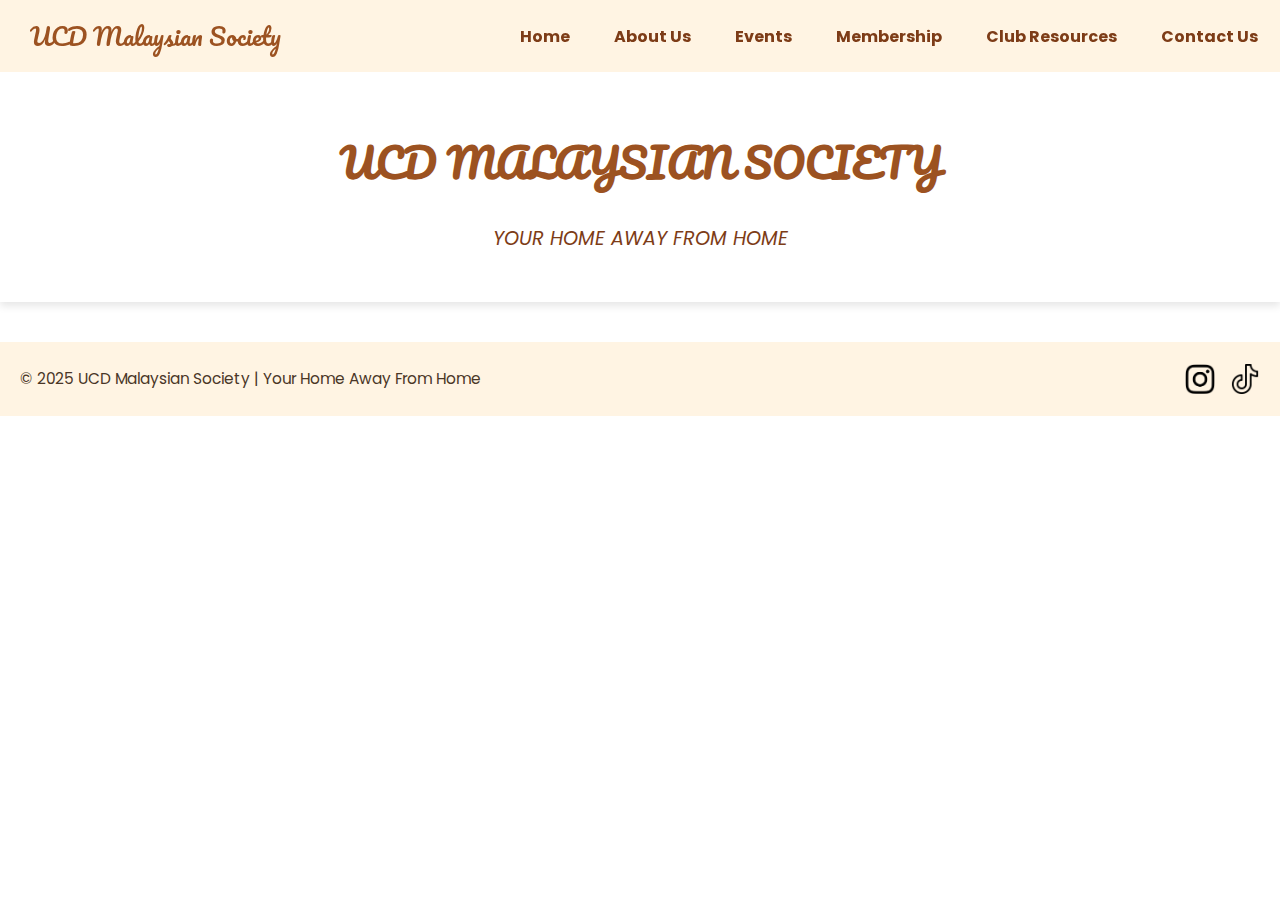
<file: templates/info.html>
<!DOCTYPE html>
<html lang="en">
<head>
  <meta charset="UTF-8">
  <meta name="viewport" content="width=device-width, initial-scale=1.0">
  <title>UCD Malaysian Society Information</title>
  <link rel="stylesheet" href="../css/styles.css">
</head>
<body>
  <header>
    <h1>UCD Malaysian Society</h1>
      <p class="slogan">Your Home Away From Home</p>
  </header>
  
  <nav>
    <div class="logo">UCD Malaysian Society</div>
    <ul class="nav-links">
      <li><a href="../index.html">Home</a></li>
      <li><a href="about.html">About Us</a></li>
      <li><a href="events.html">Events</a></li>
      <li><a href="membership.html">Membership</a></li>
      <li><a href="info.html">Club Resources</a></li>
      <li><a href="contact.html">Contact Us</a></li>
    </ul>
  </nav>

  <footer>
    <p>&copy; 2025 UCD Malaysian Society | Your Home Away From Home</p>
    <div class="social-icons">
        <a href="https://www.instagram.com/ucdmsoc/" target="_blank" class="icon instagram"></a>
        <a href="https://www.tiktok.com/@ucdmsoc?is_from_webapp=1&sender_device=pc" target="_blank" class="icon tiktok"></a>
    </div>
  </footer>
</body>
</html>
</file>
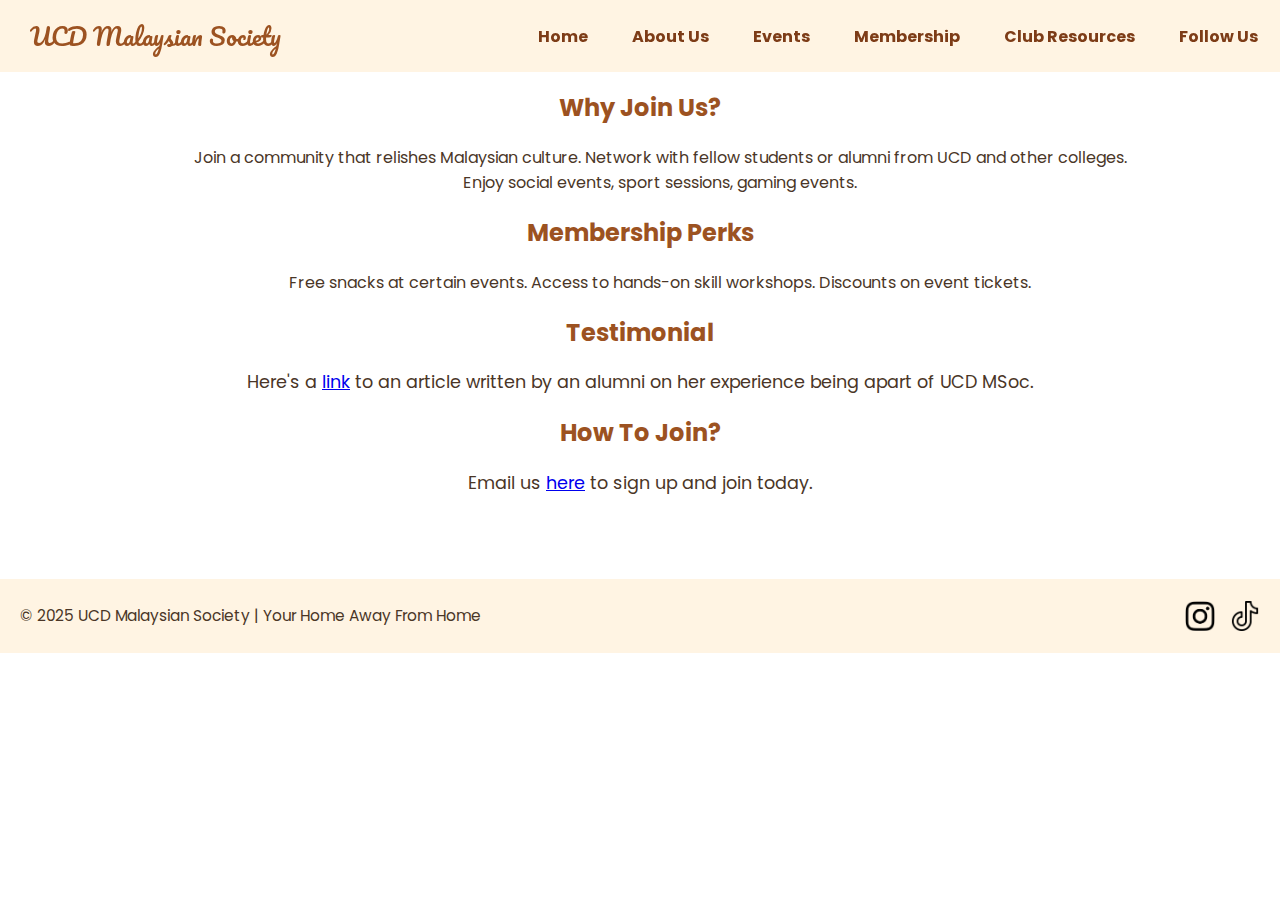
<file: templates/membership.html>
<!DOCTYPE html>
<html lang="en">
<head>
  <meta charset="UTF-8">
  <meta name="viewport" content="width=device-width, initial-scale=1.0">
  <title>UCD Malaysian Society Membership</title>
  <link rel="stylesheet" href="../css/styles.css">
</head>
<body>  
  <nav>
    <div class="logo">UCD Malaysian Society</div>
    <input type="checkbox" id="menu-toggle" class="menu-checkbox">
    <label for="menu-toggle" class="menu-icon">☰</label>      
    <ul class="nav-links">
      <li><a href="../index.html">Home</a></li>
      <li><a href="about.html">About Us</a></li>
      <li><a href="events.html">Events</a></li>
      <li><a href="membership.html">Membership</a></li>
      <li><a href="resources.html">Club Resources</a></li>
      <li><a href="contact.html">Follow Us</a></li>
    </ul>
</nav>

  <h2>Why Join Us?</h2>
  <ul class="membership-links">
    <li>Join a community that relishes Malaysian culture.</li>
    <li>Network with fellow students or alumni from UCD and other colleges.</li>
    <li>Enjoy social events, sport sessions, gaming events.</li>
  </ul>
 
  
  <h2>Membership Perks</h2>
  <ul class ="membership-links">
    <li>Free snacks at certain events.</li>
    <li>Access to hands-on skill workshops.</li>
    <li>Discounts on event tickets.</li>
  </ul>

  <h2>Testimonial</h2>
  <p class = "membershipsLinks">Here's a <a href="https://universityobserver.ie/ucd-societies-malaysian-society/" target="_blank">link</a> to an article written by an alumni on her experience being apart of UCD MSoc.</p>
  
  <h2>How To Join?</h2>
  <p class = "membershipsLinks">Email us <a href="mailto:malaysian@ucdsocieties.ie">here</a> to sign up and join today.</p><br />
  

  <footer>
    <p>&copy; 2025 UCD Malaysian Society | Your Home Away From Home</p>
    <div class="social-icons">
        <a href="https://www.instagram.com/ucdmsoc/" target="_blank" class="icon instagram"></a>
        <a href="https://www.tiktok.com/@ucdmsoc?is_from_webapp=1&sender_device=pc" target="_blank" class="icon tiktok"></a>
    </div>
  </footer>
</body>
</html>
</file>
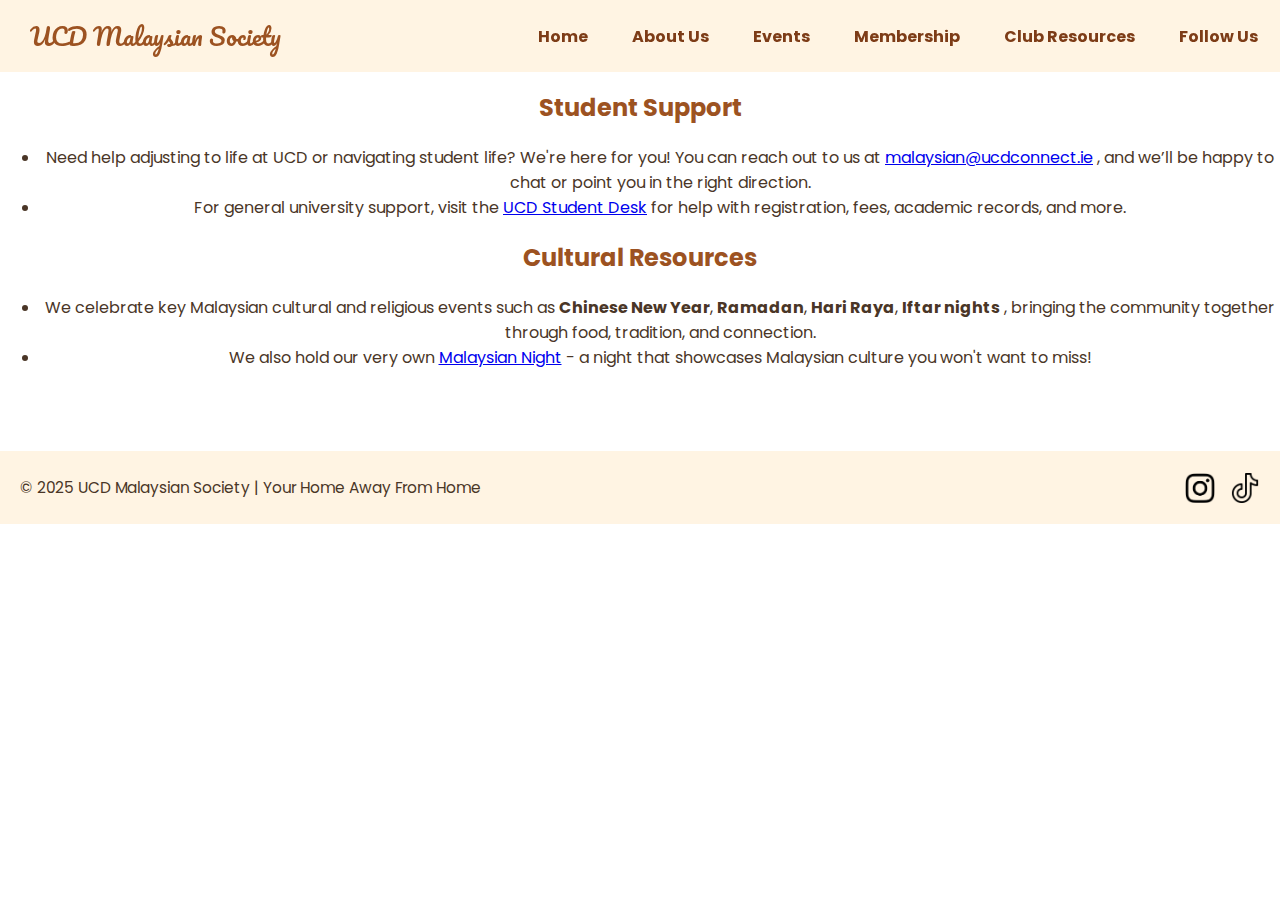
<file: templates/resources.html>
<!DOCTYPE html>
<html lang="en">
<head>
  <meta charset="UTF-8">
  <meta name="viewport" content="width=device-width, initial-scale=1.0">
  <title>UCD Malaysian Society Information</title>
  <link rel="stylesheet" href="../css/styles.css">
</head>
<body>
  <nav>
    <div class="logo">UCD Malaysian Society</div>
    <input type="checkbox" id="menu-toggle" class="menu-checkbox">
    <label for="menu-toggle" class="menu-icon">☰</label>      
    <ul class="nav-links">
      <li><a href="../index.html">Home</a></li>
      <li><a href="about.html">About Us</a></li>
      <li><a href="events.html">Events</a></li>
      <li><a href="membership.html">Membership</a></li>
      <li><a href="resources.html">Club Resources</a></li>
      <li><a href="contact.html">Follow Us</a></li>
    </ul>
</nav>

<h2>Student Support</h2>
  <ul class="resources-links">
    <li>Need help adjusting to life at UCD or navigating student life? We're here for you!
    You can reach out to us at  <a href="mailto:malaysian@ucdconnect.ie">malaysian@ucdconnect.ie</a> , and we’ll be happy to chat or point you in the right direction.</li>
    <li>
    For general university support, visit the 
    <a href="https://www.ucd.ie/students/studentdesk/contact/" target="_blank">UCD Student Desk</a> for help with registration, fees, academic records, and more.
  </li>
  </ul>

  <h2>Cultural Resources</h2>
  <ul class="reources-links">
    <li>We celebrate key Malaysian cultural and religious events such as  <b>Chinese New Year</b>, <b>Ramadan</b>, <b>Hari Raya</b>, <b>Iftar nights</b> , bringing the community together through food, tradition, and connection.</li>
    <li>We also hold our very own <a href="https://www.instagram.com/ucdmnight/"target = "_blank">Malaysian Night</a> - a night that showcases Malaysian culture you won't want to miss!</li>
  </ul>
  <br />
  
  <footer>
    <p>&copy; 2025 UCD Malaysian Society | Your Home Away From Home</p>
    <div class="social-icons">
        <a href="https://www.instagram.com/ucdmsoc/" target="_blank" class="icon instagram"></a>
        <a href="https://www.tiktok.com/@ucdmsoc?is_from_webapp=1&sender_device=pc" target="_blank" class="icon tiktok"></a>
    </div>
  </footer>
</body>
</html>
</file>
<file: css/styles.css>
@import url('https://fonts.googleapis.com/css2?family=Pacifico&family=Poppins:wght@300;500&display=swap');

body {
    background: url('https://source.unsplash.com/1600x900/?batik,texture') no-repeat center center/cover;
    color: #4A3627;
    font-family: 'Poppins', sans-serif;
    text-align: center;
    margin: 0;
    padding: 0;
}

header {
    background: rgba(255, 255, 255, 0.9);
    padding: 30px;
    text-transform: uppercase;
    box-shadow: 0 4px 8px rgba(0, 0, 0, 0.1);
}

h1 {
    font-family: 'Pacifico', cursive;
    font-size: 2.5em;
    color: #9C5221;
}

.slogan {
    font-size: 1.2em;
    color: #7D3C17;
    font-style: italic;
}

/* NAVBAR STYLES */
nav {
    display: flex;
    justify-content: space-between;
    align-items: center;
    background: rgba(255, 243, 224, 0.9);
    padding: 15px 20px;
    position: fixed;
    top: 0;
    width: 100%;
    z-index: 1000;
}

.logo {
    font-size: 1.5rem;
    color: #9C5221;
    font-family: 'Pacifico', cursive;
}

.menu-checkbox {
    display: none;
}

.menu-icon {
    display: none;
    font-size: 2rem;
    cursor: pointer;
    color: #9C5221;
}

.logo {
    font-family: 'Pacifico', cursive;
    font-size: 1.5em;
    color: #9C5221;
    margin-left: 10px;
}

.membership-links li{
    display: inline-block;
}

.resource-links li{
    display: inline-block;
}

.membershipLinks {
    display: inline-block
}

.nav-links {
    list-style: none;
    display: flex;
    gap: 20px;
    margin: 0;
    padding-right: 30px;
}

.nav-links li {
    display: inline-block;
}

.nav-links a {
    text-decoration: none;
    font-size: 1em;
    color: #7D3C17;
    font-weight: bold;
    padding: 8px 12px;
    transition: 0.3s;
}

.nav-links a:hover {
    color: #C67F4F;
}

body {
    padding-top: 70px;
}

.content, .events {
    margin: 40px auto;
    max-width: 600px;
    background: rgba(255, 255, 255, 0.8);
    padding: 20px;
    border-radius: 10px;
    box-shadow: 0 4px 10px rgba(0, 0, 0, 0.1);
}

h2 {
    color: #9C5221;
}

p {
    font-size: 1.1em;
}

.join-button {
    background: #C67F4F;
    border: none;
    color: white;
    padding: 12px 25px;
    font-size: 18px;
    cursor: pointer;
    transition: 0.3s ease;
    border-radius: 5px;
}

.join-button:hover {
    background: #9C5221;
}

.event-card {
    background: rgba(255, 255, 255, 0.9);
    border-left: 5px solid #C67F4F;
    padding: 15px;
    margin: 15px;
    box-shadow: 0 2px 8px rgba(0, 0, 0, 0.1);
    transition: 0.3s;
}

.event-card:hover {
    transform: scale(1.05);
}

.contact-links a {
    position: relative;
    display: inline-block;
    background: linear-gradient(45deg, #C67F4F, #9C5221);
    background-size: 200% 200%;
    padding: 5px 10px;
    left: 10px;
    border-radius: 5px;
    color: white;
    transition: background-position 0.3s ease-in-out, transform 0.2s ease-in-out;
    overflow: visible;
}

.contact-links a::after {
    content: "";
    position: absolute;
    top: 50%;
    left: 0;
    transform: translateY(-50%);
    width: 30px;
    height: 30px;
    background-size: contain;
    background-repeat: no-repeat;
    opacity: 0;
    transition: transform 0.6s ease, opacity 0.4s ease;
}

.contact-links a:hover::after {
    animation: trail-slide 1.1s ease forwards;
}


@keyframes trail-slide {
    0% {
        left: 0;
        opacity: 1;
    }
    60% {
        left: var(--trail-distance, 100px);
        opacity: 1;
    }
    100% {
        left: var(--trail-distance, 100px);
        opacity: 0;
    }
}

.hover-img.insta::after {
    background-image: url('../static/instagram_logo.png');
}

.hover-img.tiktoks::after {
    background-image: url('../static/tiktok_logo.svg');
}

.hover-img.linktree::after {
    background-image: url('../static/linktree_logo.png');
}

.contact-links a:hover {
    background-position: right bottom;
    transform: scale(1.1);
}

footer {
    background: rgba(255, 243, 224, 0.9);
    padding: 10px 20px;
    font-size: 14px;
    margin-top: 40px;
    display: flex;
    justify-content: space-between;
    align-items: center;
}

.social-icons {
    display: flex;
    gap: 15px;
}

.icon {
    width: 30px;
    height: 30px;
    display: inline-block;
    background-size: contain;
    background-repeat: no-repeat;
    transition: background-image 0.3s ease-in-out;
}

.instagram {
    background-image: url('../static/white_instagram_logo.png');
}

.instagram:hover {
    background-image: url('../static/instagram_logo.png');
}

.tiktok {
    background-image: url('../static/white_tiktok_logo.jpg');
}

.tiktok:hover {
    background-image: url('../static/tiktok_logo.svg');
}

html {
    scroll-behavior: smooth;
}

/* Mobile Styles */
@media screen and (max-width: 768px) {
    .menu-icon {
        position: fixed;  
        top: 15px;
        right: 15px;  
        font-size: 24px;
        cursor: pointer;
        z-index: 1001; 
        display: block;  
    }
    .nav-links {
        display: none;
        flex-direction: column;
        background: rgba(255, 243, 224, 0.95);
        position: absolute;
        top: 60px;
        left: -20px;
        width: 100%;
        padding: 10px 0;
        box-shadow: 0 4px 6px rgba(0, 0, 0, 0.1);
    }

    .nav-links li {
        text-align: center;
        padding: 10px;
        display: block;
    }

    .menu-checkbox:checked + .menu-icon + .nav-links {
        display: flex;
    }
}
</file>
